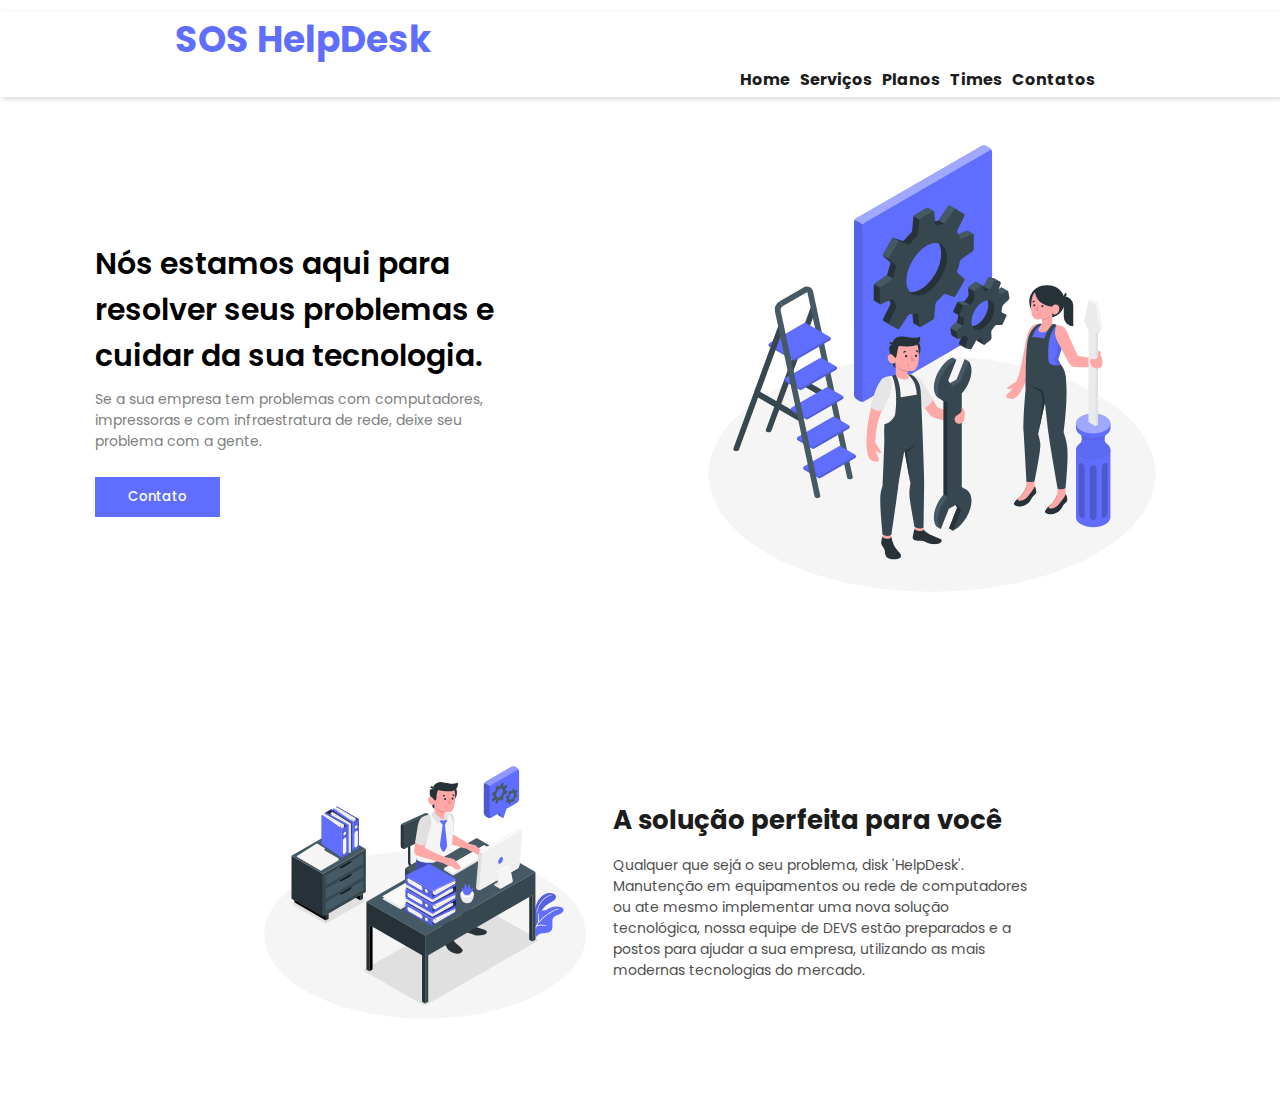
<file: index.html>
<!DOCTYPE html>
<html lang="pt-br">
<head>
    <meta charset="UTF-8">
    <meta http-equiv="X-UA-Compatible" content="IE=edge">
    <meta name="viewport" content="width=device-width, initial-scale=1.0">
    <link rel="preconnect" href="https://fonts.googleapis.com">
    <link rel="preconnect" href="https://fonts.gstatic.com" crossorigin>
    <link href="https://fonts.googleapis.com/css2?family=Poppins:wght@100;200;300;400;500&display=swap" rel="stylesheet">
    <link rel="stylesheet" href="styles.css">
    <title>SOS HelpDesk</title>
</head>
<body>

    <!--Barra de Navegação-->
    <nav>
        <h1>
            <a class="logo" href="#">SOS HelpDesk</a>
        </h1>
        <ul>
            <li><a href="#">Home</a></li>
            <li><a href="#">Serviços</a></li>
            <li><a href="#">Planos</a></li>
            <li><a href="#">Times</a></li>
            <li><a href="#">Contatos</a></li>
        </ul>
    </nav>

    <!--Principal-->
    <main class="container main">
        <div class="box-text">
            <h2>Nós estamos aqui para resolver seus problemas e cuidar da sua tecnologia.</h2>
            <p>Se a sua empresa tem problemas com computadores, impressoras e  com  infraestratura de rede, deixe seu problema com a gente.</p>
            <button >Contato</button>
        </div>
        <div class="box-img">
            <img src="./Img/Maintenance.gif">
        </div>
    </main>
    
    <!--Sobre-->
    <section class="about container">
        <div>
            <img class="img-about" src="./Img/Working-amico.svg" alt="" srcset="">
        </div>
        <div class="about-text">
            <h1>A solução perfeita para você</h1>
            <p>Qualquer que sejá o seu problema, disk 'HelpDesk'.
                Manutenção em equipamentos ou rede de computadores
                ou ate mesmo implementar uma nova solução
                tecnológica, nossa equipe de DEVS estão preparados
                e a postos para ajudar a sua empresa, utilizando as mais 
                modernas tecnologias do mercado.
            </p>
        </div>
    </section>
</body>
</html>
</file>
<file: styles.css>
/* Resets Gerais */
* {
    margin: 0;
    padding: 0;
    box-sizing: border-box;
    font-family: 'Poppins', sans-serif;
}

/* Estilos Gerais */
.container {
    display: flex;
    max-width: 1250px;
    margin: 0 auto;
}

/* Estilos Barra de Navegação */
nav {
    flex: 1;
    margin-top:12px;
    box-shadow: 2px 2px 5px #B5B5B582;
    height: 85px;
    padding-left: 175px;
    padding-right: 175px;
}
ul {
    float: right;
    display: flex;
    list-style: none;
}

nav a {
    text-decoration: none;
    font-weight: bold;
    font-size: 16px;
    color: #1C1C1C;
    padding-right: 10px;
}
nav ul li a:hover {
    font-size: 22px;
}


.logo {
    margin-top: 10px;
    font-size: 36px;
    font-weight: bold;
    color: #606EFF;
}


/* Sessão Principal */
.main {
    margin-top: 28px;
    align-items: center;
    justify-content: space-between;
}

.box-text {
    padding-left: 80px;
    max-width: 500px;
}
.box-img {
    margin-right: 80px;
}
@media (max-width: 455px){
    nav {
        padding: 0;
    }
    h1 {
        margin-left: 15px;
        font-size: 13px;
    }
    .box-text {
        padding-left: 3px;
        padding-right: 3px;
        margin-top: 40px;
        max-width: 400px;
    }
	.box-img {
		display: none;
	}
    .img-about{
        display: none;
    }
}

.main p {
    font-size: 14px;
    color: #808080;

    margin-top: 10px;
    margin-bottom: 25px;
}

.main h2 {
    font-size: 30px;
    font-weight: 600;
}

/* Botões */
.main button {
    border-style: none;

    height: 40px;
    width: 125px;

    background-color: #606EFF;
    color: #fff;

    font-weight: 500;
}
main button:hover {
    opacity: 80%;
}

/* Sobre */
.about {
    margin-top: 80px;
    margin-bottom: 50px;
    justify-content: center;
    align-items: center;
}

.img-about {
    height: 350px;
    width: auto;
    margin-right: 15px;
}

.about-text {
    max-width: 420px;
}

.about-text h1 {
    font-size: 26px;
    color: #1C1C1C;
}

.about p {
    font-size: 14px;
    color: #4F4F4F;
    margin-top: 15px;
}
</file>
